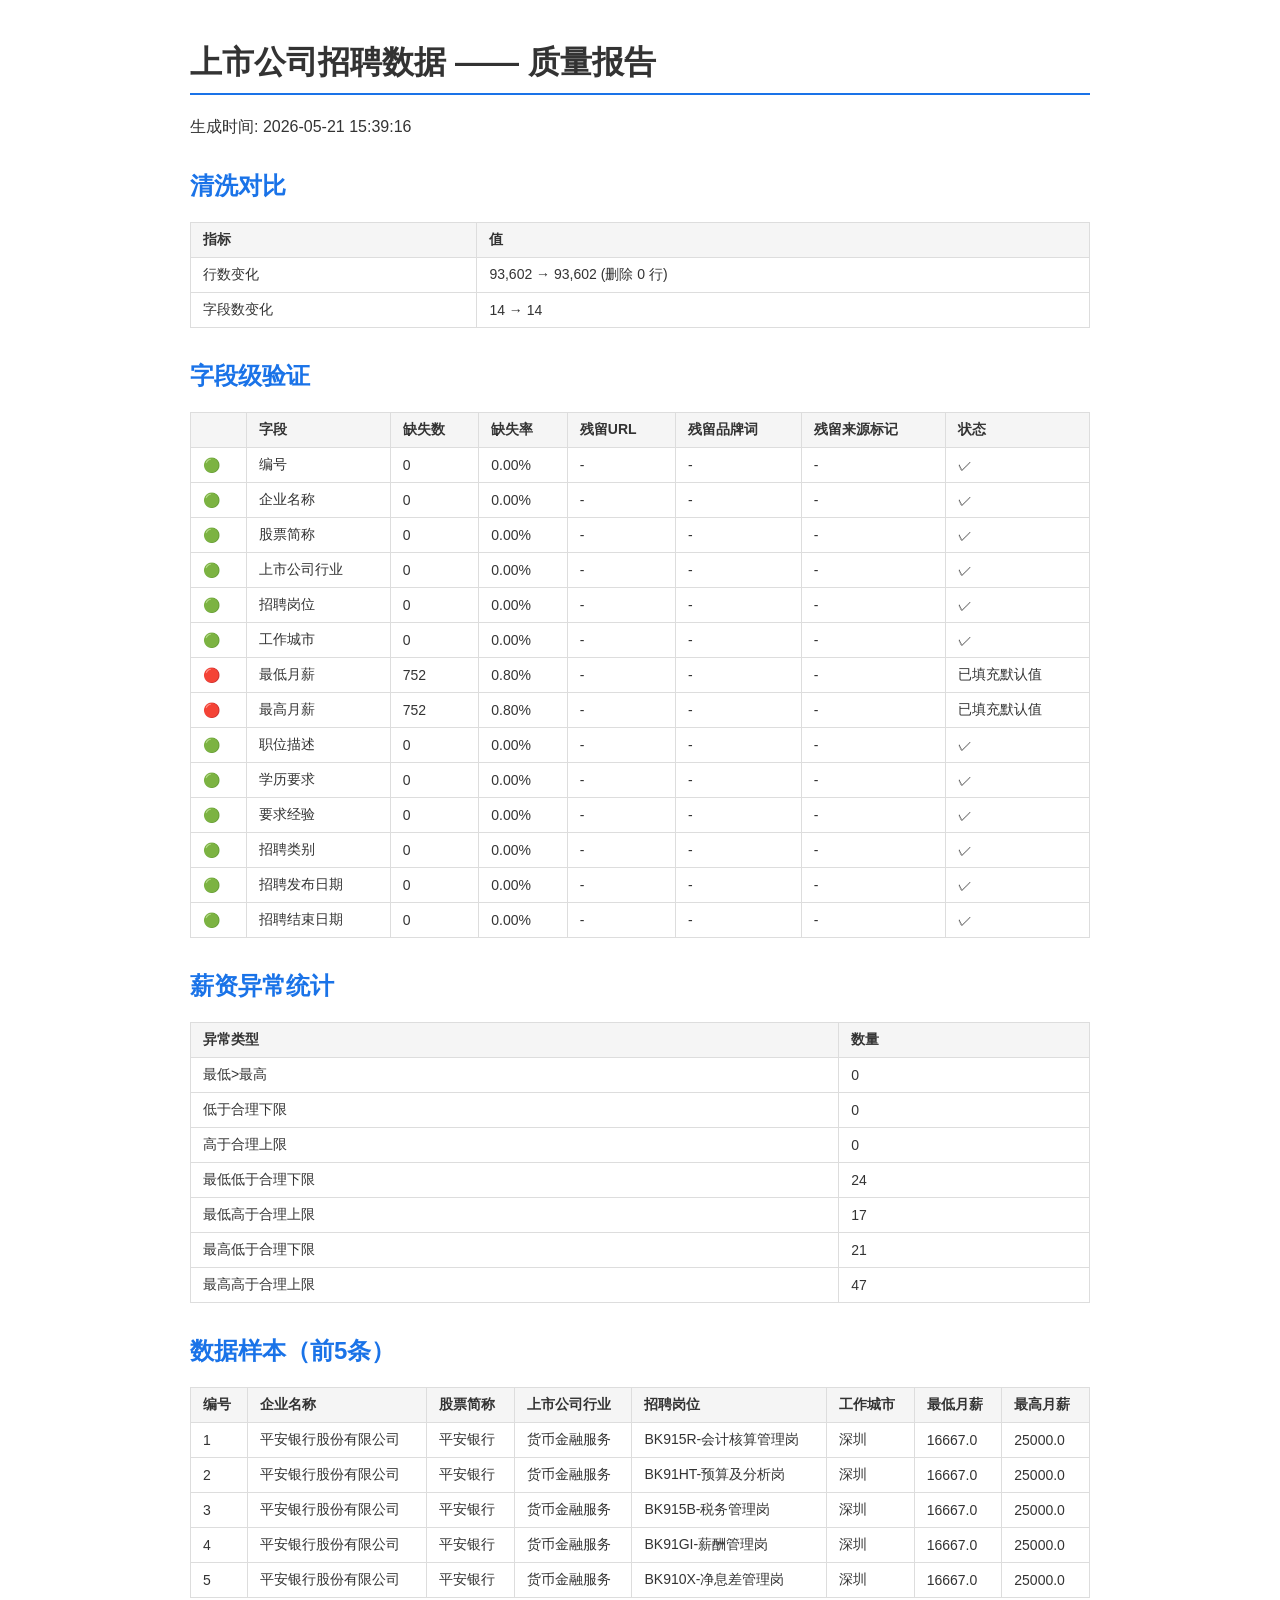
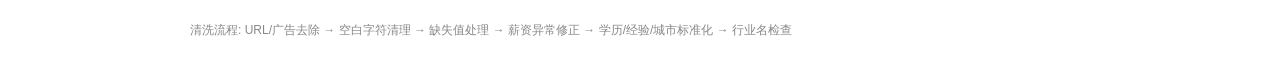
<file: code/output/数据质量报告.html>
<!DOCTYPE html>
<html lang="zh-CN">
<head>
<meta charset="UTF-8">
<title>数据质量报告</title>
<style>
  body { font-family: "Microsoft YaHei", sans-serif; max-width: 900px; margin: 0 auto; padding: 20px; color: #333; }
  h1 { border-bottom: 2px solid #1a73e8; padding-bottom: 8px; }
  h2 { margin-top: 32px; color: #1a73e8; }
  table { width: 100%; border-collapse: collapse; margin: 12px 0; }
  th, td { border: 1px solid #ddd; padding: 8px 12px; text-align: left; font-size: 14px; }
  th { background: #f5f5f5; }
  .ok { color: #34a853; }
  .warn { color: #ea4335; }
</style>
</head>
<body>
<h1>上市公司招聘数据 —— 质量报告</h1>
<p>生成时间: 2026-05-21 15:39:16</p>

<h2>清洗对比</h2>
<table>
  <tr><th>指标</th><th>值</th></tr>
  <tr><td>行数变化</td><td>93,602 → 93,602 (删除 0 行)</td></tr>
  <tr><td>字段数变化</td><td>14 → 14</td></tr>
</table>

<h2>字段级验证</h2>
<table>
  <tr><th></th><th>字段</th><th>缺失数</th><th>缺失率</th><th>残留URL</th><th>残留品牌词</th><th>残留来源标记</th><th>状态</th></tr>
  <tr><td>🟢</td><td>编号</td><td>0</td><td>0.00%</td><td>-</td><td>-</td><td>-</td><td>✓</td></tr>
<tr><td>🟢</td><td>企业名称</td><td>0</td><td>0.00%</td><td>-</td><td>-</td><td>-</td><td>✓</td></tr>
<tr><td>🟢</td><td>股票简称</td><td>0</td><td>0.00%</td><td>-</td><td>-</td><td>-</td><td>✓</td></tr>
<tr><td>🟢</td><td>上市公司行业</td><td>0</td><td>0.00%</td><td>-</td><td>-</td><td>-</td><td>✓</td></tr>
<tr><td>🟢</td><td>招聘岗位</td><td>0</td><td>0.00%</td><td>-</td><td>-</td><td>-</td><td>✓</td></tr>
<tr><td>🟢</td><td>工作城市</td><td>0</td><td>0.00%</td><td>-</td><td>-</td><td>-</td><td>✓</td></tr>
<tr><td>🔴</td><td>最低月薪</td><td>752</td><td>0.80%</td><td>-</td><td>-</td><td>-</td><td>已填充默认值</td></tr>
<tr><td>🔴</td><td>最高月薪</td><td>752</td><td>0.80%</td><td>-</td><td>-</td><td>-</td><td>已填充默认值</td></tr>
<tr><td>🟢</td><td>职位描述</td><td>0</td><td>0.00%</td><td>-</td><td>-</td><td>-</td><td>✓</td></tr>
<tr><td>🟢</td><td>学历要求</td><td>0</td><td>0.00%</td><td>-</td><td>-</td><td>-</td><td>✓</td></tr>
<tr><td>🟢</td><td>要求经验</td><td>0</td><td>0.00%</td><td>-</td><td>-</td><td>-</td><td>✓</td></tr>
<tr><td>🟢</td><td>招聘类别</td><td>0</td><td>0.00%</td><td>-</td><td>-</td><td>-</td><td>✓</td></tr>
<tr><td>🟢</td><td>招聘发布日期</td><td>0</td><td>0.00%</td><td>-</td><td>-</td><td>-</td><td>✓</td></tr>
<tr><td>🟢</td><td>招聘结束日期</td><td>0</td><td>0.00%</td><td>-</td><td>-</td><td>-</td><td>✓</td></tr>

</table>

<h2>薪资异常统计</h2>
<table>
  <tr><th>异常类型</th><th>数量</th></tr>
  <tr><td>最低>最高</td><td>0</td></tr><tr><td>低于合理下限</td><td>0</td></tr><tr><td>高于合理上限</td><td>0</td></tr><tr><td>最低低于合理下限</td><td>24</td></tr><tr><td>最低高于合理上限</td><td>17</td></tr><tr><td>最高低于合理下限</td><td>21</td></tr><tr><td>最高高于合理上限</td><td>47</td></tr>
</table>

<h2>数据样本（前5条）</h2>
<table>
  <tr><th>编号</th><th>企业名称</th><th>股票简称</th><th>上市公司行业</th><th>招聘岗位</th><th>工作城市</th><th>最低月薪</th><th>最高月薪</th></tr>
  <tr><td>1</td><td>平安银行股份有限公司</td><td>平安银行</td><td>货币金融服务</td><td>BK915R-会计核算管理岗</td><td>深圳</td><td>16667.0</td><td>25000.0</td></tr><tr><td>2</td><td>平安银行股份有限公司</td><td>平安银行</td><td>货币金融服务</td><td>BK91HT-预算及分析岗</td><td>深圳</td><td>16667.0</td><td>25000.0</td></tr><tr><td>3</td><td>平安银行股份有限公司</td><td>平安银行</td><td>货币金融服务</td><td>BK915B-税务管理岗</td><td>深圳</td><td>16667.0</td><td>25000.0</td></tr><tr><td>4</td><td>平安银行股份有限公司</td><td>平安银行</td><td>货币金融服务</td><td>BK91GI-薪酬管理岗</td><td>深圳</td><td>16667.0</td><td>25000.0</td></tr><tr><td>5</td><td>平安银行股份有限公司</td><td>平安银行</td><td>货币金融服务</td><td>BK910X-净息差管理岗</td><td>深圳</td><td>16667.0</td><td>25000.0</td></tr>
</table>

<p style="margin-top:24px;color:#888;font-size:12px;">
  清洗流程: URL/广告去除 → 空白字符清理 → 缺失值处理 → 薪资异常修正 →
  学历/经验/城市标准化 → 行业名检查
</p>
</body>
</html>
</file>
